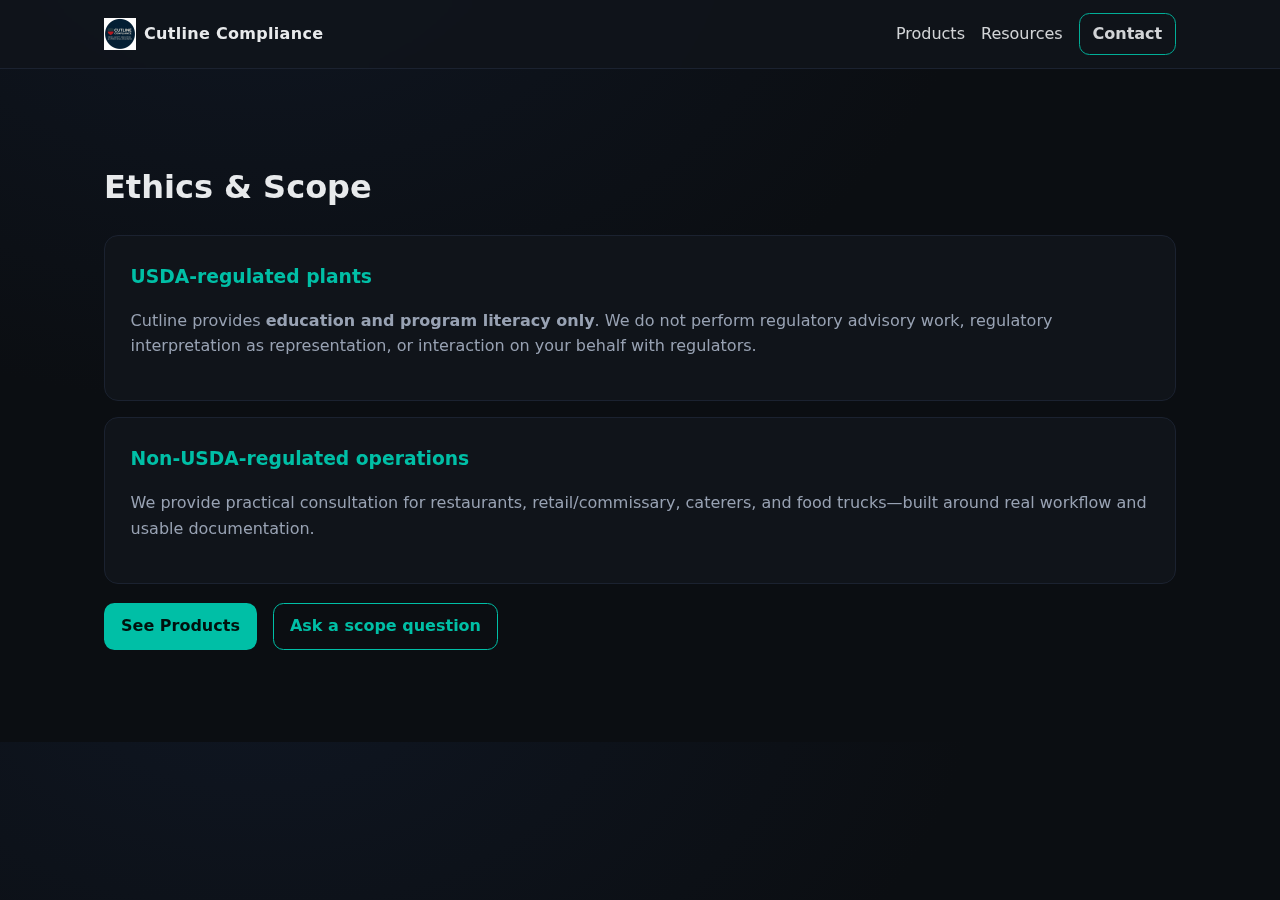
<file: ethics.html>
<!doctype html>
<html lang="en">
<head>
  <meta charset="utf-8" />
  <meta name="viewport" content="width=device-width,initial-scale=1" />
  <title>Cutline Compliance | Ethics & Scope</title>
  <meta name="description" content="Ethics & scope: education-first. USDA-regulated plants: education and program literacy only—no regulatory advisory or representation." />
  <link rel="canonical" href="https://cutlinecompliance.com/ethics.html" />
  <link rel="stylesheet" href="styles.css?v=9" />
  <meta name="theme-color" content="#0b0e12">
</head>

<body>
  <header class="nav" role="banner">
    <div class="container nav-inner">
      <a class="brand" href="index.html">
        <img src="Cutline_text_1.png" alt="Cutline Compliance logo" class="logo" width="48" height="48" />
        <span>Cutline Compliance</span>
      </a>
      <nav class="links" aria-label="Primary">
        <a href="index.html#products">Products</a>
        <a href="index.html#resources">Resources</a>
        <a href="index.html#contact" class="btn btn-small">Contact</a>
      </nav>
    </div>
  </header>

  <main>
    <section class="section">
      <div class="container">
        <h1>Ethics & Scope</h1>

        <div class="card">
          <h3>USDA-regulated plants</h3>
          <p class="muted">
            Cutline provides <strong>education and program literacy only</strong>. We do not perform regulatory advisory work, regulatory interpretation as representation, or interaction on your behalf with regulators.
          </p>
        </div>

        <div class="card" style="margin-top:1rem">
          <h3>Non-USDA-regulated operations</h3>
          <p class="muted">
            We provide practical consultation for restaurants, retail/commissary, caterers, and food trucks—built around real workflow and usable documentation.
          </p>
        </div>

        <div class="cta-row" style="justify-content:flex-start;margin-top:1.2rem">
          <a class="btn btn-primary" href="index.html#products">See Products</a>
          <a class="btn btn-ghost" href="mailto:hello@cutlinecompliance.com?subject=Scope%20Question">Ask a scope question</a>
        </div>
      </div>
    </section>
  </main>
</body>
</html>
</file>
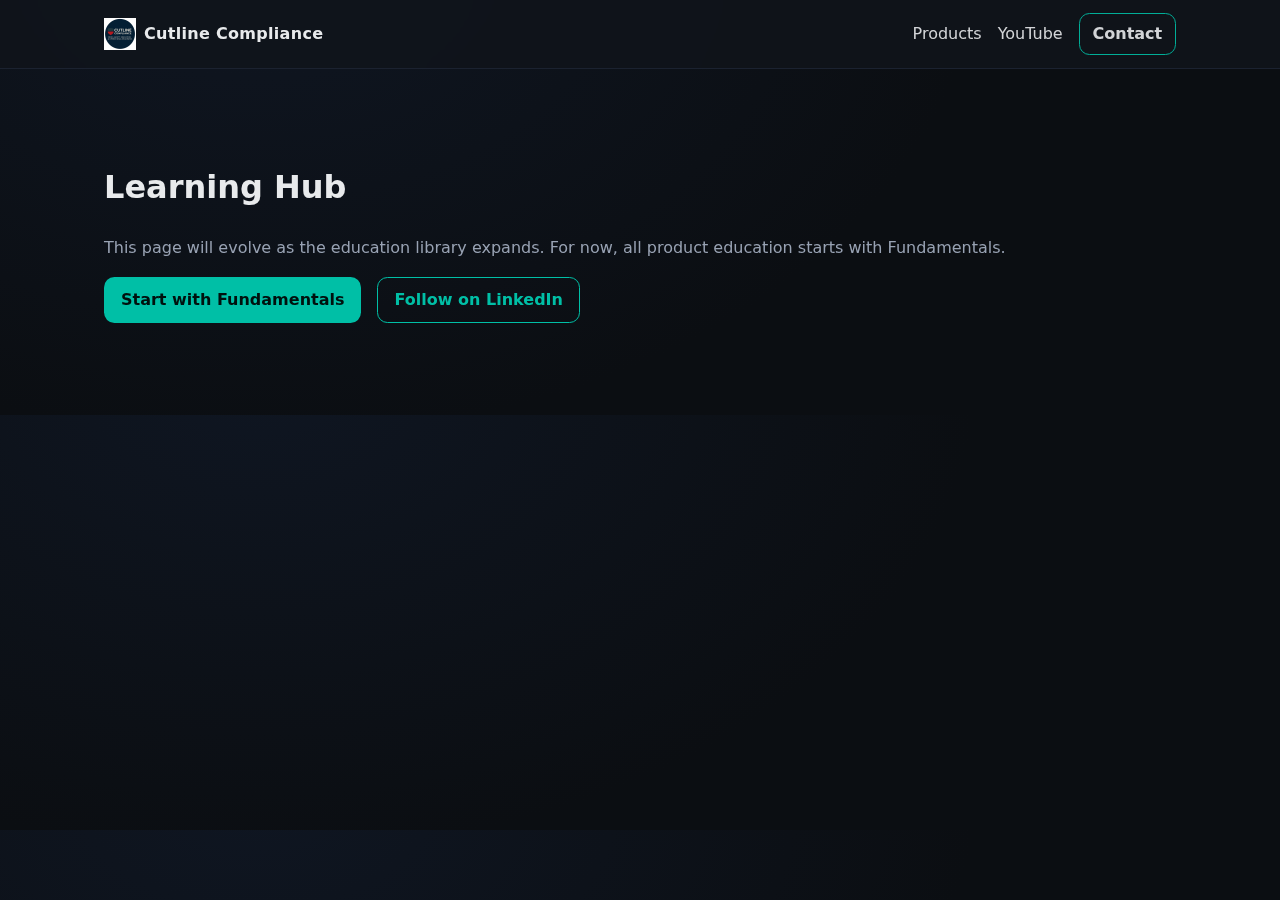
<file: learning-hub.html>
<!doctype html>
<html lang="en">
<head>
  <meta charset="utf-8" />
  <meta name="viewport" content="width=device-width,initial-scale=1" />
  <title>Cutline Compliance | Learning Hub</title>
  <meta name="description" content="Cutline learning hub and education-first approach. Fundamentals launches this weekend. CRD and SPIB coming soon." />
  <link rel="canonical" href="https://cutlinecompliance.com/learning-hub.html" />
  <link rel="stylesheet" href="styles.css?v=9" />
  <meta name="theme-color" content="#0b0e12">
</head>

<body>
  <header class="nav" role="banner">
    <div class="container nav-inner">
      <a class="brand" href="index.html">
        <img src="Cutline_text_1.png" alt="Cutline Compliance logo" class="logo" width="48" height="48" />
        <span>Cutline Compliance</span>
      </a>
      <nav class="links" aria-label="Primary">
        <a href="index.html#products">Products</a>
        <a href="youtube.html">YouTube</a>
        <a href="index.html#contact" class="btn btn-small">Contact</a>
      </nav>
    </div>
  </header>

  <main>
    <section class="section">
      <div class="container">
        <h1>Learning Hub</h1>
        <p class="muted">
          This page will evolve as the education library expands. For now, all product education starts with Fundamentals.
        </p>

        <div class="cta-row" style="justify-content:flex-start">
          <a class="btn btn-primary" href="index.html#products">Start with Fundamentals</a>
          <a class="btn btn-ghost" href="https://www.linkedin.com/in/cutlinecompliance/" target="_blank" rel="noopener">Follow on LinkedIn</a>
        </div>
      </div>
    </section>
  </main>
</body>
</html>
</file>
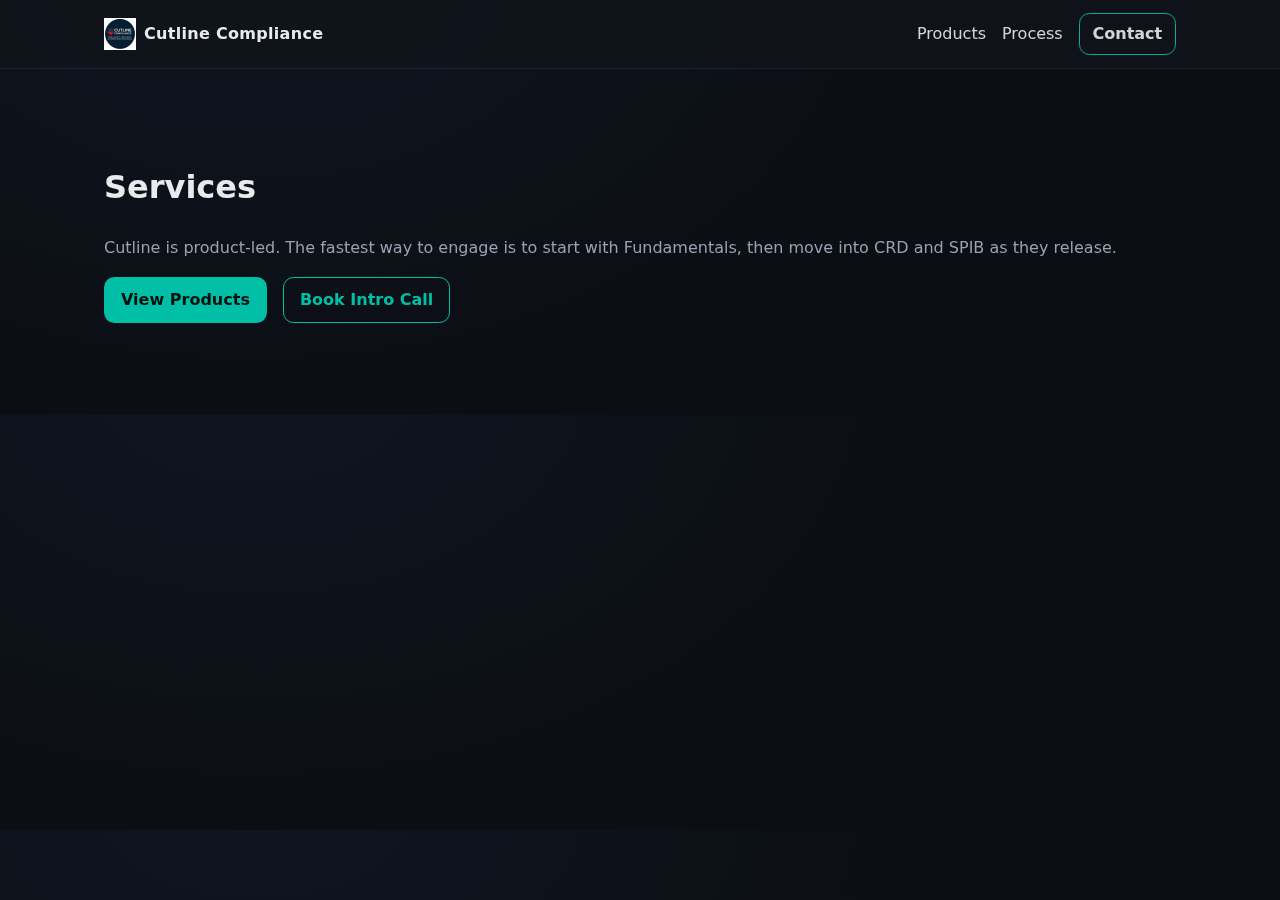
<file: services.html>
<!doctype html>
<html lang="en">
<head>
  <meta charset="utf-8" />
  <meta name="viewport" content="width=device-width,initial-scale=1" />
  <title>Cutline Compliance | Services</title>
  <meta name="description" content="Cutline Compliance services and product ladder: Fundamentals → CRD → SPIB." />
  <link rel="canonical" href="https://cutlinecompliance.com/services.html" />
  <link rel="stylesheet" href="styles.css?v=9" />
  <meta name="theme-color" content="#0b0e12">
</head>

<body>
  <header class="nav" role="banner">
    <div class="container nav-inner">
      <a class="brand" href="index.html">
        <img src="Cutline_text_1.png" alt="Cutline Compliance logo" class="logo" width="48" height="48" />
        <span>Cutline Compliance</span>
      </a>
      <nav class="links" aria-label="Primary">
        <a href="index.html#products">Products</a>
        <a href="index.html#process">Process</a>
        <a href="index.html#contact" class="btn btn-small">Contact</a>
      </nav>
    </div>
  </header>

  <main>
    <section class="section">
      <div class="container">
        <h1>Services</h1>
        <p class="muted">
          Cutline is product-led. The fastest way to engage is to start with Fundamentals, then move into CRD and SPIB as they release.
        </p>

        <div class="cta-row" style="justify-content:flex-start">
          <a class="btn btn-primary" href="index.html#products">View Products</a>
          <a class="btn btn-ghost" href="mailto:hello@cutlinecompliance.com?subject=Intro%20Call">Book Intro Call</a>
        </div>
      </div>
    </section>
  </main>
</body>
</html>
</file>
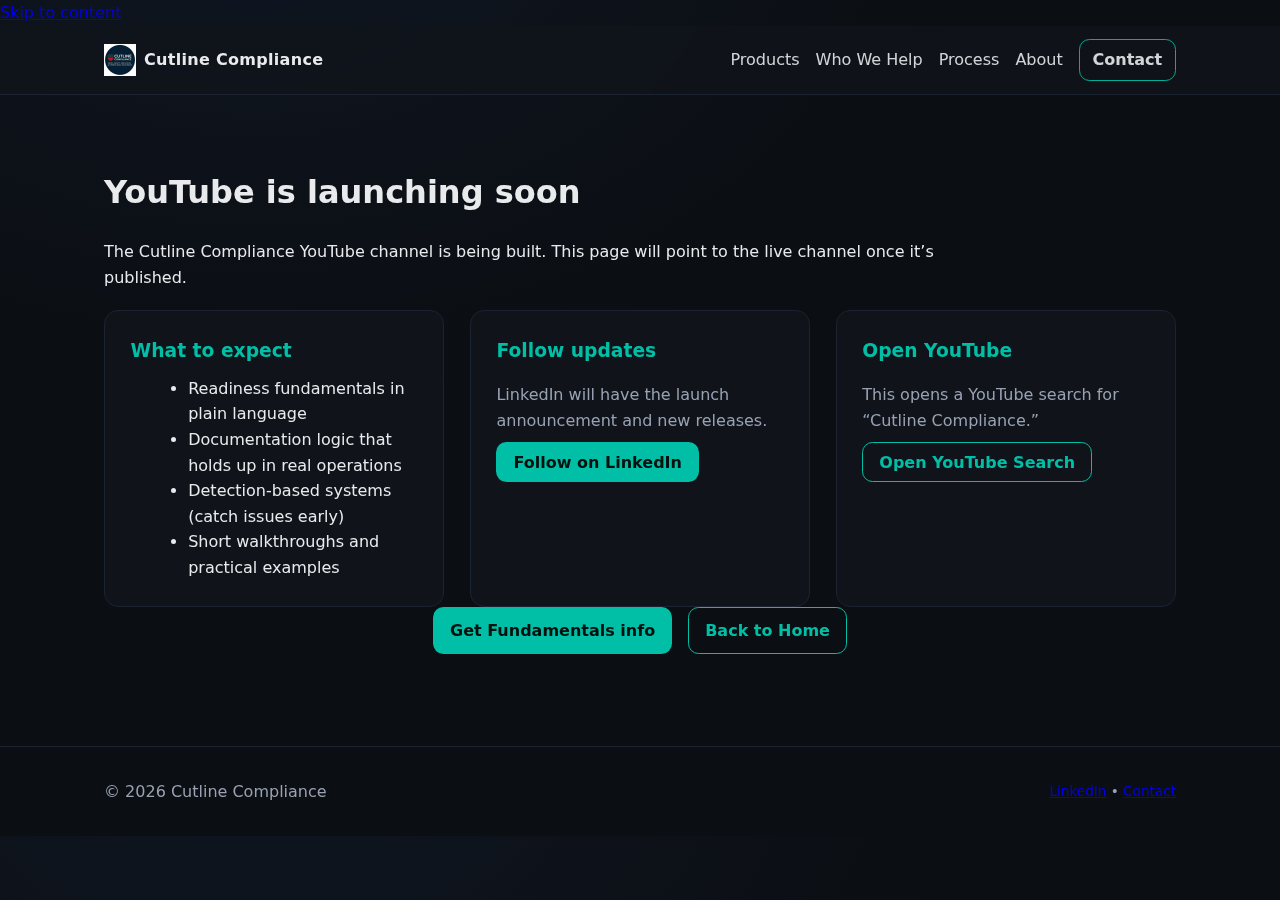
<file: youtube.html>
<!doctype html>
<html lang="en">
<head>
  <meta charset="utf-8" />
  <meta name="viewport" content="width=device-width,initial-scale=1" />

  <title>Cutline Compliance | YouTube</title>
  <meta name="description" content="Cutline Compliance YouTube — launching soon. Follow along on LinkedIn in the meantime." />
  <link rel="canonical" href="https://cutlinecompliance.com/youtube.html" />
  <meta name="theme-color" content="#0b0e12">

  <link rel="stylesheet" href="styles.css?v=9" />
  <link rel="icon" type="image/png" sizes="32x32" href="favicon-32.png">
  <link rel="icon" href="favicon.ico" sizes="any">
</head>

<body id="top">
  <a href="#main" class="skip">Skip to content</a>

  <header class="nav" role="banner">
    <div class="container nav-inner">
      <a class="brand" href="index.html" aria-label="Cutline Compliance home">
        <img
          src="Cutline_text_1.png"
          alt="Cutline Compliance logo"
          class="logo"
          loading="eager"
          fetchpriority="high"
          width="48" height="48"
        />
        <span>Cutline Compliance</span>
      </a>

      <nav class="links" aria-label="Primary">
        <a href="index.html#products">Products</a>
        <a href="index.html#industries">Who We Help</a>
        <a href="index.html#process">Process</a>
        <a href="index.html#about">About</a>
        <a href="index.html#contact" class="btn btn-small">Contact</a>
      </nav>
    </div>
  </header>

  <main id="main">
    <section class="section">
      <div class="container">
        <h1 style="margin-top:0">YouTube is launching soon</h1>
        <p class="lead" style="max-width:900px">
          The Cutline Compliance YouTube channel is being built. This page will point to the live channel once it’s published.
        </p>

        <div class="grid-3" style="margin-top:1.2rem">
          <div class="card">
            <h3>What to expect</h3>
            <ul style="margin:.6rem 0 0 1.1rem">
              <li>Readiness fundamentals in plain language</li>
              <li>Documentation logic that holds up in real operations</li>
              <li>Detection-based systems (catch issues early)</li>
              <li>Short walkthroughs and practical examples</li>
            </ul>
          </div>

          <div class="card">
            <h3>Follow updates</h3>
            <p class="muted">LinkedIn will have the launch announcement and new releases.</p>
            <p style="margin-top:1rem">
              <a class="btn btn-primary" href="https://www.linkedin.com/in/cutlinecompliance/" target="_blank" rel="noopener">Follow on LinkedIn</a>
            </p>
          </div>

          <div class="card">
            <h3>Open YouTube</h3>
            <p class="muted">This opens a YouTube search for “Cutline Compliance.”</p>
            <p style="margin-top:1rem">
              <a class="btn btn-ghost" href="https://www.youtube.com/results?search_query=Cutline+Compliance" target="_blank" rel="noopener">Open YouTube Search</a>
            </p>
          </div>
        </div>

        <div class="cta-row">
          <a class="btn btn-primary" href="mailto:hello@cutlinecompliance.com?subject=Compliance%20Readiness%20Fundamentals%20-%20Request%20Info">Get Fundamentals info</a>
          <a class="btn btn-ghost" href="index.html">Back to Home</a>
        </div>
      </div>
    </section>
  </main>

  <footer class="footer">
    <div class="container foot">
      <div>© <span id="yr"></span> Cutline Compliance</div>
      <div class="tiny muted">
        <a href="https://www.linkedin.com/in/cutlinecompliance/" target="_blank" rel="noopener">LinkedIn</a>
        <span class="tiny muted"> • </span>
        <a href="index.html#contact">Contact</a>
      </div>
    </div>
  </footer>

  <script>
    document.getElementById('yr').textContent = new Date().getFullYear();
  </script>
</body>
</html>
</file>
<file: styles.css>
:root{
  --bg: #0b0e12;
  --panel: #10141a;
  --panel-2: #121821;
  --border: #1b2230;
  --text: #e8eaec;
  --muted: #98a2b3;
  --accent: #00bfa6;   /* brand teal */
  --accent-2: #e35050; /* shield red option */
}

*{box-sizing:border-box}
html,body{margin:0;padding:0}
body{
  background: radial-gradient(1200px 800px at 20% -10%, #0f1622 0%, var(--bg) 60%);
  color:var(--text);
  font:16px/1.6 Inter,system-ui,Segoe UI,Roboto,Helvetica,Arial,sans-serif;
  -webkit-font-smoothing:antialiased;
  text-rendering:optimizeLegibility;
}

.container{max-width:1120px;margin:0 auto;padding:0 1.5rem}

/* NAV */
.nav{
  position:sticky; top:0; z-index:50;
  background:rgba(16,20,26,.85); backdrop-filter:saturate(140%) blur(8px);
  border-bottom:1px solid var(--border);
}
.nav-inner{display:flex;align-items:center;justify-content:space-between;height:68px}
.brand{display:flex;align-items:center;gap:.5rem;color:var(--text);text-decoration:none;font-weight:800;letter-spacing:.3px}
.logo{height:32px;width:auto;display:inline-block;vertical-align:middle}
.links{display:flex;gap:1rem;align-items:center}
.links a{color:var(--text);text-decoration:none;opacity:.9}
.links a:hover{color:var(--accent)}
.btn{padding:.6rem 1rem;border-radius:.65rem;border:1px solid var(--accent);color:var(--accent);text-decoration:none;font-weight:700}
.btn-small{padding:.45rem .8rem}
.btn-primary{background:var(--accent);color:#00110e;border-color:transparent}
.btn-primary:hover{filter:brightness(1.07)}
.btn-ghost:hover{background:var(--accent);color:#00110e}

.menu-toggle{display:none;gap:6px;background:transparent;border:0;cursor:pointer}
.menu-toggle span{display:block;width:24px;height:2px;background:#cfd4dc}

/* HERO */
.hero{position:relative;padding:6.5rem 0 4rem}
.hero-inner{text-align:center}
.kicker{color:var(--accent);font-weight:800;letter-spacing:.25px;margin-bottom:.75rem}
.hero h1{font-size:clamp(2rem,4.2vw,3.4rem);line-height:1.15;margin:0 0 1rem}
.hero .lead{color:var(--muted);max-width:760px;margin:0 auto 2rem}
.cta-row{display:flex;justify-content:center;gap:1rem;margin-bottom:1rem}
.notice{margin:.25rem 0 0;color:#cbd3df;font-size:.95rem;opacity:.9}
.trust-badges{list-style:none;display:flex;flex-wrap:wrap;gap:.6rem;justify-content:center;margin:1rem 0 0;padding:0}
.trust-badges li{padding:.35rem .6rem;border:1px solid var(--border);border-radius:.5rem;background:rgba(16,20,26,.5);font-size:.9rem;color:#cbd3df}
.hero-gradient{position:absolute;inset:auto 0 -140px 0;height:240px;background:linear-gradient(to bottom, rgba(0,0,0,0), rgba(0,0,0,.25), rgba(0,0,0,0));filter:blur(40px);pointer-events:none}

/* VALUE */
.value{padding:3rem 0 2rem}
.grid-3{display:grid;grid-template-columns:repeat(3,1fr);gap:1.6rem}
.card{background:var(--panel);border:1px solid var(--border);border-radius:14px;padding:1.6rem}
.card h3{color:var(--accent);margin:0 0 .5rem}

/* SECTION BASE */
.section{padding:4.5rem 0}
.alt{background:linear-gradient( to bottom, rgba(255,255,255,0.02), rgba(255,255,255,0) ), var(--bg)}
.section h2{font-size:clamp(1.6rem,2.8vw,2.2rem);margin:0 0 1.2rem}
.link{color:var(--accent);text-decoration:none;font-weight:700}
.link:hover{text-decoration:underline}
.tall ul{margin:.6rem 0 0 1.1rem}

/* INDUSTRIES */
.chips{display:flex;flex-wrap:wrap;gap:.6rem}
.chips span{padding:.45rem .7rem;background:var(--panel);border:1px solid var(--border);border-radius:.7rem;color:#cbd3df}

/* PROCESS */
.steps{counter-reset:step;list-style:none;padding:0;margin:0;display:grid;gap:1rem}
.steps li{background:var(--panel);border:1px solid var(--border);border-radius:12px;padding:1rem 1.2rem;position:relative}
.steps li::before{counter-increment:step;content:counter(step);position:absolute;left:-12px;top:-12px;background:var(--accent);color:#00110e;width:28px;height:28px;border-radius:999px;display:grid;place-items:center;font-weight:800}

/* ABOUT */
.about-wrap{display:grid;grid-template-columns:1.2fr .8fr;gap:2rem;align-items:center}
.about-text p{margin:.6rem 0}
.muted{color:var(--muted)}
.small{font-size:.92rem}
.about-points{display:flex;gap:1rem;flex-wrap:wrap;margin:1rem 0}
.about-points > div{background:var(--panel);border:1px solid var(--border);border-radius:.6rem;padding:.6rem .8rem}
.about-photo img{width:100%;max-width:420px;border-radius:14px;border:1px solid var(--border);box-shadow:0 20px 50px rgba(0,0,0,.35)}
.about-cta{display:flex;gap:.8rem;margin-top:1rem}

/* CONTACT + ZOHO EMBED */
.contact-wrap{display:grid;grid-template-columns:1fr .7fr;gap:1.6rem}
.form-embed{margin-top:1rem;background:var(--panel);border:1px solid var(--border);border-radius:12px;overflow:hidden}
.form-embed iframe{width:100%;height:900px;border:0;display:block;background:#fff} /* Zoho renders its own theme */
.contact-card{background:var(--panel);border:1px solid var(--border);border-radius:12px;padding:1.2rem}
.contact-card ul{margin:.4rem 0 0 1rem}

/* FOOTER */
.footer{padding:2rem 0;border-top:1px solid var(--border);text-align:center;color:var(--muted)}
.foot{display:flex;align-items:center;justify-content:space-between}
.tiny{font-size:.85rem}

/* RESPONSIVE */
@media (max-width: 980px){
  .grid-3{grid-template-columns:1fr}
  .about-wrap,.contact-wrap{grid-template-columns:1fr}
}
@media (max-width: 760px){
  .links{position:fixed;inset:68px 0 auto 0;display:none;flex-direction:column;gap:0;background:var(--panel);border-bottom:1px solid var(--border)}
  .links a{padding:1rem 1.5rem;border-top:1px solid var(--border)}
  .links.open{display:flex}
  .menu-toggle{display:flex}
  .foot{flex-direction:column;gap:.6rem}
}
.btn-small{padding:.45rem .8rem}
.btn-primary{background:var(--accent);color:#00110e;border-color:transparent}
.btn-primary:hover{filter:brightness(1.07)}
.btn-ghost:hover{background:var(--accent);color:#00110e}

.menu-toggle{display:none;gap:6px;background:transparent;border:0;cursor:pointer}
.menu-toggle span{display:block;width:24px;height:2px;background:#cfd4dc}

/* HERO */
.hero{position:relative;padding:6.5rem 0 4rem}
.hero-inner{text-align:center}
.kicker{color:var(--accent);font-weight:800;letter-spacing:.25px;margin-bottom:.75rem}
.hero h1{font-size:clamp(2rem,4.2vw,3.4rem);line-height:1.15;margin:0 0 1rem}
.hero .lead{color:var(--muted);max-width:760px;margin:0 auto 2rem}
.cta-row{display:flex;justify-content:center;gap:1rem;margin-bottom:1.25rem}
.trust-badges{list-style:none;display:flex;flex-wrap:wrap;gap:.6rem;justify-content:center;margin:1rem 0 0;padding:0}
.trust-badges li{padding:.35rem .6rem;border:1px solid var(--border);border-radius:.5rem;background:rgba(16,20,26,.5);font-size:.9rem;color:#cbd3df}
.hero-gradient{position:absolute;inset:auto 0 -140px 0;height:240px;background:linear-gradient(to bottom, rgba(0,0,0,0), rgba(0,0,0,.25), rgba(0,0,0,0));filter:blur(40px);pointer-events:none}

/* VALUE */
.value{padding:3rem 0 2rem}
.grid-3{display:grid;grid-template-columns:repeat(3,1fr);gap:1.6rem}
.card{background:var(--panel);border:1px solid var(--border);border-radius:14px;padding:1.6rem}
.card h3{color:var(--accent);margin:0 0 .5rem}

/* SECTION BASE */
.section{padding:4.5rem 0}
.alt{background:linear-gradient( to bottom, rgba(255,255,255,0.02), rgba(255,255,255,0) ), var(--bg)}
.section h2{font-size:clamp(1.6rem,2.8vw,2.2rem);margin:0 0 1.2rem}
.link{color:var(--accent);text-decoration:none;font-weight:700}
.link:hover{text-decoration:underline}
.tall ul{margin:.6rem 0 0 1.1rem}

/* INDUSTRIES */
.chips{display:flex;flex-wrap:wrap;gap:.6rem}
.chips span{padding:.45rem .7rem;background:var(--panel);border:1px solid var(--border);border-radius:.7rem;color:#cbd3df}

/* PROCESS */
.steps{counter-reset:step;list-style:none;padding:0;margin:0;display:grid;gap:1rem}
.steps li{background:var(--panel);border:1px solid var(--border);border-radius:12px;padding:1rem 1.2rem;position:relative}
.steps li::before{counter-increment:step;content:counter(step);position:absolute;left:-12px;top:-12px;background:var(--accent);color:#00110e;width:28px;height:28px;border-radius:999px;display:grid;place-items:center;font-weight:800}

/* ABOUT */
.about-wrap{display:grid;grid-template-columns:1.2fr .8fr;gap:2rem;align-items:center}
.about-text p{margin:.6rem 0}
.muted{color:var(--muted)}
.small{font-size:.92rem}
.about-points{display:flex;gap:1rem;flex-wrap:wrap;margin:1rem 0}
.about-points > div{background:var(--panel);border:1px solid var(--border);border-radius:.6rem;padding:.6rem .8rem}
.about-photo img{width:100%;max-width:420px;border-radius:14px;border:1px solid var(--border);box-shadow:0 20px 50px rgba(0,0,0,.35)}
.about-cta{display:flex;gap:.8rem;margin-top:1rem}

/* CONTACT + ZOHO EMBED */
.contact-wrap{display:grid;grid-template-columns:1fr .7fr;gap:1.6rem}
.form-embed{margin-top:1rem;background:var(--panel);border:1px solid var(--border);border-radius:12px;overflow:hidden}
.form-embed iframe{width:100%;height:900px;border:0;display:block;background:#fff} /* Zoho renders its own theme */
.contact-card{background:var(--panel);border:1px solid var(--border);border-radius:12px;padding:1.2rem}
.contact-card ul{margin:.4rem 0 0 1rem}

/* FOOTER */
.footer{padding:2rem 0;border-top:1px solid var(--border);text-align:center;color:var(--muted)}
.foot{display:flex;align-items:center;justify-content:space-between}
.tiny{font-size:.85rem}

/* RESPONSIVE */
@media (max-width: 980px){
  .grid-3{grid-template-columns:1fr}
  .about-wrap,.contact-wrap{grid-template-columns:1fr}
}
@media (max-width: 760px){
  .links{position:fixed;inset:68px 0 auto 0;display:none;flex-direction:column;gap:0;background:var(--panel);border-bottom:1px solid var(--border)}
  .links a{padding:1rem 1.5rem;border-top:1px solid var(--border)}
  .links.open{display:flex}
  .menu-toggle{display:flex}
  .foot{flex-direction:column;gap:.6rem}
}
</file>
